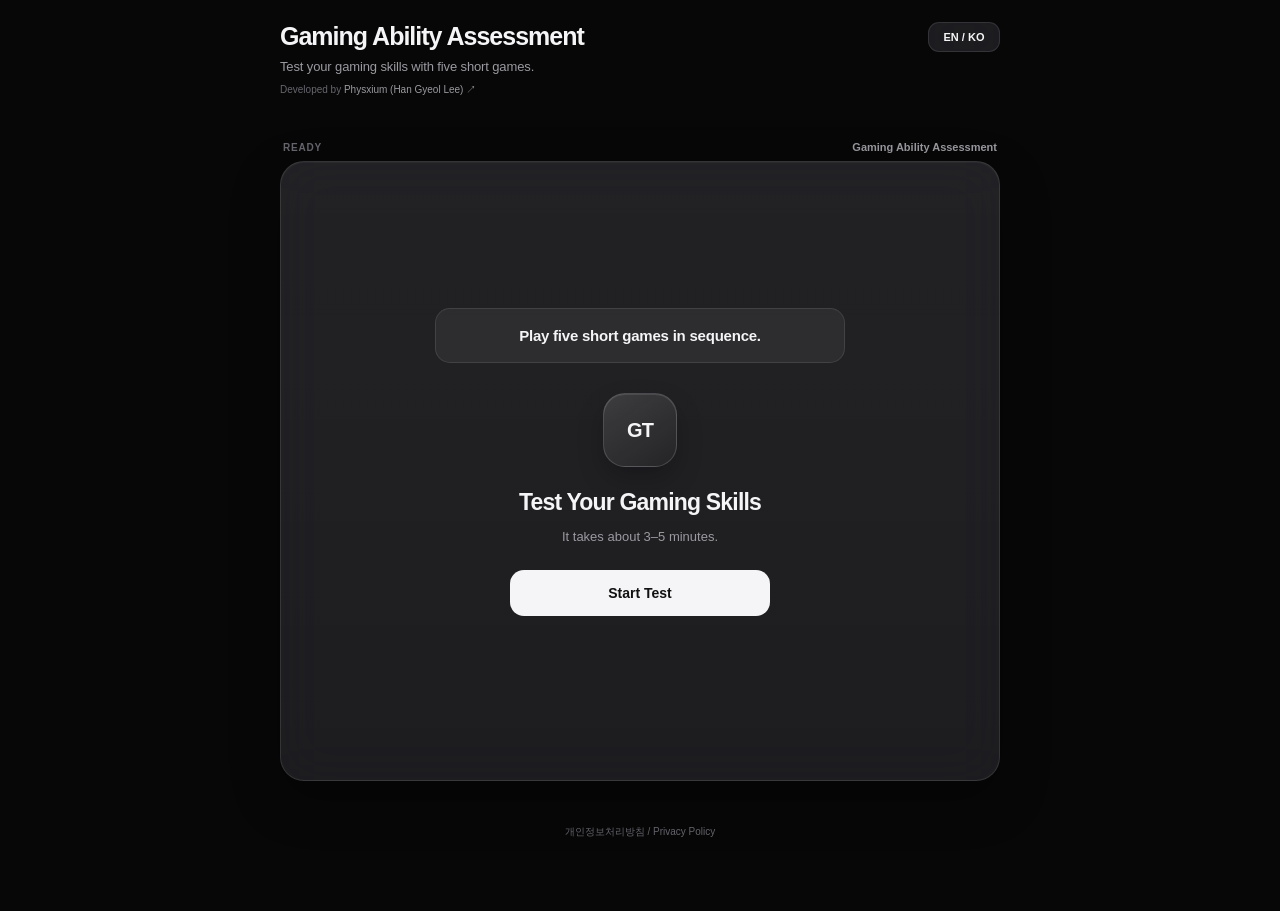
<file: index.html>
<!doctype html>
<html lang="ko">

<head>
    <meta charset="utf-8">

    <meta name="viewport" content="width=device-width, initial-scale=1, viewport-fit=cover">

    <title>게임 종합능력 평가 | Physxium</title>

    <meta name="description" content="5개의 짧은 미니게임으로 반응속도, 판단력, 멀티태스킹, 수행정확성, 예측력을 테스트해보세요.">

    <meta name="author" content="Physxium">

    <!-- SEO -->
    
    <link rel="canonical" href="https://gamertest.pages.dev/">
    
    <meta name="robots" content="index, follow">
    
    
    <!-- Open Graph -->
    
    <meta property="og:type" content="website">
    
    <meta property="og:site_name" content="Physxium">
    
    <meta property="og:title" content="게임 종합능력 평가 | Physxium">
    
    <meta property="og:description" content="5개의 짧은 게임으로 반응속도, 판단력, 멀티태스킹, 수행정확성, 예측력을 테스트해보세요.">
    
    <meta property="og:url" content="https://gamertest.pages.dev/">
      

    
    <!-- SEO -->
    <meta name="google-site-verification" content="niUOETFSlisFWTEj9tdji4yUhWPi3Uu91OCElhOOAWI" />
    <meta name="naver-site-verification" content="952fd6ca9f763a0ed23ecdfa7fd4b2d5ba3ca0ad">
    
    
    <!-- Google Analytics -->
    
    <script async src="https://www.googletagmanager.com/gtag/js?id=G-3B8PYM8HGZ"></script>
    
    <script>
        window.dataLayer =
            window.dataLayer || [];

        function gtag() {
            dataLayer.push(arguments);
        }

        gtag(
            "js",
            new Date()
        );

        gtag(
            "config",
            "G-3B8PYM8HGZ"
        );
    </script>


    <link rel="stylesheet" href="./style.css">
</head>


<body>

    <main id="appShell" class="app-shell">

        <!-- ------------------------------
             Header
        ------------------------------ -->

        <header class="topbar">

            <div class="brand">

                <h1 id="siteTitle">
                    게임 종합능력 평가
                </h1>

                <p id="siteSubtitle" class="site-subtitle">
                    5개의 짧은 게임으로 당신의 게임 능력을 테스트합니다.
                </p>

                <p class="developer">

                    Developed by

                    <a href="https://physxium.pages.dev/" target="_blank" rel="noopener noreferrer">
                        Physxium (Han Gyeol Lee) ↗
                    </a>

                </p>

            </div>


            <button id="languageButton" class="language-button" type="button">
                KO / EN
            </button>

        </header>

        <!--------------------------------
                     Add Area 1
        -------------------------------->

        <div id="adfitBottomWrap" class="adfit-wrap">
        
            <ins class="kakao_ad_area" style="display:none;" data-ad-unit="DAN-La6whSoWNvAUms5k" data-ad-width="320"
                data-ad-height="50"></ins>
        
        </div>
        
        <script type="text/javascript" src="//t1.kakaocdn.net/kas/static/ba.min.js" async></script>


        <!--------------------------------
             Test Area
        ------------------------------ -->

        <section id="testArea" class="test-area">

            <div class="test-status">

                <span id="gameProgress" class="game-progress">
                    READY
                </span>

                <span id="gameName" class="game-name">
                    게임 종합능력 평가
                </span>

            </div>


            <section id="gameCard" class="game-card">

                <div id="gameStage" class="game-stage">
                    <!-- app.js가 화면을 렌더링합니다 -->
                </div>


                <div id="gameStatus" class="game-status" aria-live="polite"></div>

            </section>

        </section>

        <!--------------------------------
            Add Area 2
        -------------------------------->

        <div id="adfitBottomWrap" class="adfit-wrap">
        
            <ins class="kakao_ad_area" style="display:none;" data-ad-unit="DAN-QHkTJbSJeCQkwcfU" data-ad-width="320"
                data-ad-height="100"></ins>
        
        </div>
        
        <script type="text/javascript" src="//t1.kakaocdn.net/kas/static/ba.min.js" async></script>


        <!---------------------------------
             Footer
        ------------------------------ -->

        <footer class="site-footer">

            <a href="https://physxium.pages.dev/privacy" target="_blank" rel="noopener noreferrer">
                개인정보처리방침 / Privacy Policy
            </a>

        </footer>

    </main>


    <!---------------------------------
         Games
    --------------------------------->

    <script src="./js/game-reaction.js"></script>

    <script src="./js/game-judgment.js"></script>

    <script src="./js/game-multitask.js"></script>

    <script src="./js/game-precision.js"></script>

    <script src="./js/game-prediction.js"></script>


    <!-- ------------------------------
         App
    ------------------------------ -->

    <script src="./js/app.js"></script>

</body>

</html>
</file>
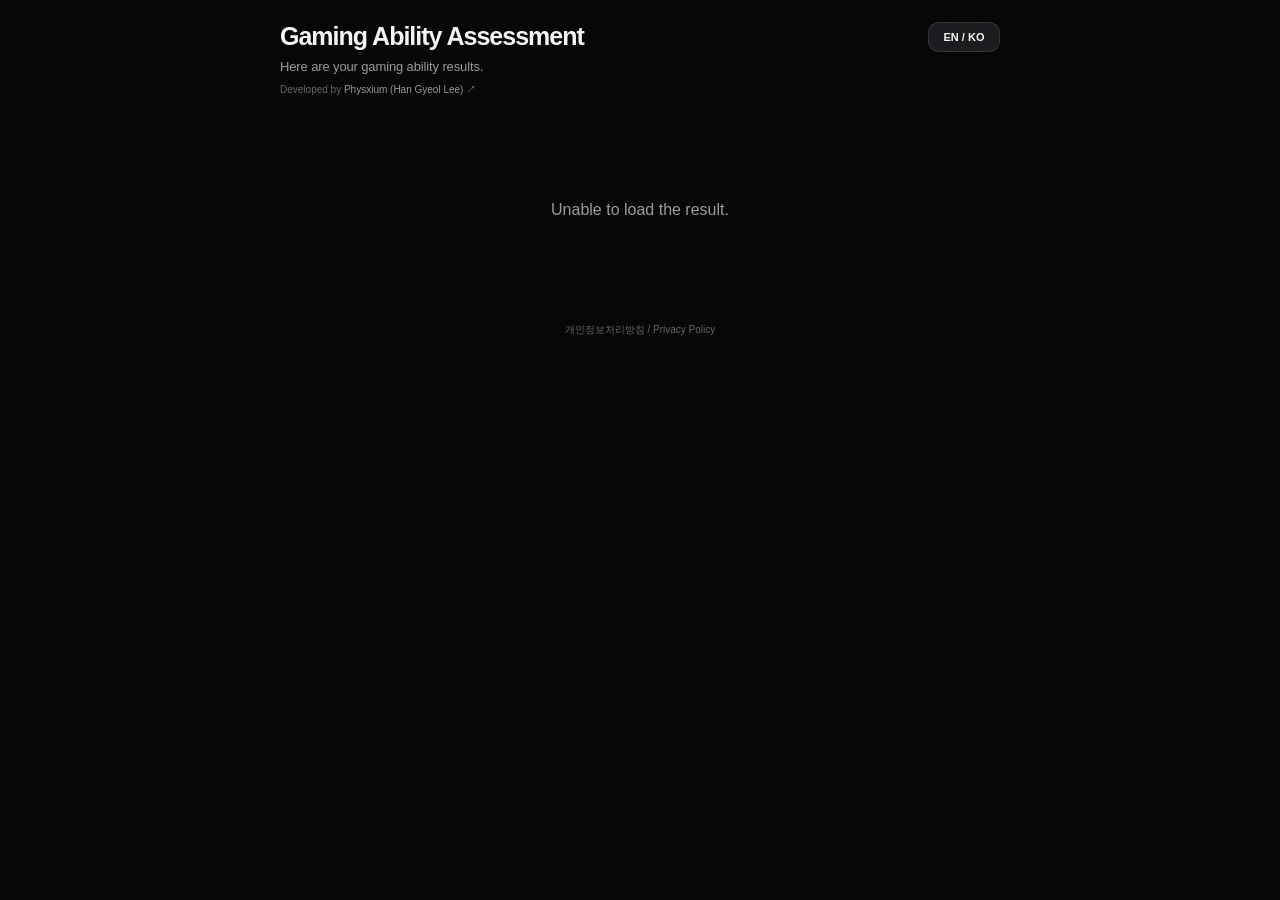
<file: result.html>
<!doctype html>
<html lang="ko">

<head>

    <meta charset="utf-8">

    <meta name="viewport" content="width=device-width, initial-scale=1, viewport-fit=cover">

    <title>게임 종합능력 평가 결과 | Physxium</title>

    <meta name="description" content="게임 종합능력 평가 결과를 확인해보세요.">

    <meta name="author" content="Physxium">

    <link rel="stylesheet" href="./style.css">

    <meta name="robots" content="noindex, follow">

</head>


<body>

    <main id="appShell" class="app-shell">

        <header class="topbar">

            <div class="brand">

                <h1 id="siteTitle">
                    게임 종합능력 평가
                </h1>

                <p id="siteSubtitle" class="site-subtitle">
                    당신의 게임 능력 결과입니다.
                </p>

                <p class="developer">

                    Developed by

                    <a href="https://physxium.pages.dev/" target="_blank" rel="noopener noreferrer">
                        Physxium (Han Gyeol Lee) ↗
                    </a>

                </p>

            </div>


            <button id="languageButton" class="language-button" type="button">
                KO / EN
            </button>

        </header>

        <!--------------------------------
            Add Area 1
        -------------------------------->
        
        <div id="adfitBottomWrap" class="adfit-wrap">
        
            <ins class="kakao_ad_area" style="display:none;" data-ad-unit="DAN-La6whSoWNvAUms5k" data-ad-width="320"
                data-ad-height="50"></ins>
        
        </div>

        <!--------------------------------
            result card
        -------------------------------->
        <section class="result-page">

            <div id="resultContent" class="result-content"></div>

        </section>

        <div id="adfitBottomWrap" class="adfit-wrap">
        
            <ins class="kakao_ad_area" style="display:none;" data-ad-unit="DAN-QHkTJbSJeCQkwcfU" data-ad-width="320"
                data-ad-height="100"></ins>
        
        </div>
        
        <script type="text/javascript" src="//t1.kakaocdn.net/kas/static/ba.min.js" async></script>


        <footer class="site-footer">

            <a href="https://physxium.pages.dev/privacy" target="_blank" rel="noopener noreferrer">
                개인정보처리방침 / Privacy Policy
            </a>

        </footer>

    </main>


    <script src="./js/result.js"></script>

</body>

</html>
</file>
<file: style.css>
:root {
    color-scheme: dark;

    --bg: #070708;

    --glass: rgba(34, 34, 38, 0.84);
    --glass-strong: rgba(44, 44, 48, 0.92);
    --glass-soft: rgba(255, 255, 255, 0.055);

    --text: #f5f5f7;
    --muted: #9a9aa0;
    --muted-soft: #66666d;

    --line: rgba(255, 255, 255, 0.10);
    --line-strong: rgba(255, 255, 255, 0.16);

    --accent: #f5f5f7;
    --accent-text: #111111;
}


/* ------------------------------
   Base
------------------------------ */

* {
    box-sizing: border-box;
}


html,
body {
    min-height: 100%;

    background: var(--bg);
}


html {
    overscroll-behavior: none;
}


body {
    margin: 0;

    background: var(--bg);
    color: var(--text);

    font-family:
        -apple-system,
        BlinkMacSystemFont,
        "SF Pro Display",
        "SF Pro Text",
        "Pretendard",
        "Segoe UI",
        sans-serif;

    -webkit-font-smoothing: antialiased;

    text-rendering: optimizeLegibility;

    overflow-x: hidden;
}


button,
a {
    font: inherit;

    -webkit-tap-highlight-color: transparent;
}


button {
    appearance: none;
}


button,
.game-stage {
    touch-action: manipulation;
}


/* ------------------------------
   App Shell
------------------------------ */

.app-shell {
    width: min(720px, calc(100% - 24px));

    min-height: 100dvh;

    margin: 0 auto;

    display: flex;
    flex-direction: column;

    padding:
        calc(22px + env(safe-area-inset-top)) 0 calc(72px + env(safe-area-inset-bottom));
}


/* ------------------------------
   Top Bar
------------------------------ */

.topbar {
    display: flex;
    align-items: flex-start;
    justify-content: space-between;

    gap: 16px;

    margin-bottom: 18px;
}


.brand {
    min-width: 0;
}


h1 {
    margin: 0 0 6px;

    font-size: 25px;
    font-weight: 760;

    letter-spacing: -0.04em;

    line-height: 1.15;
}


.site-subtitle {
    margin: 0;

    color: var(--muted);

    font-size: 13px;
    line-height: 1.5;

    letter-spacing: -0.01em;
}


.developer {
    margin: 7px 0 0;

    color: var(--muted-soft);

    font-size: 10px;
    line-height: 1.4;
}


.developer a {
    color: var(--muted);

    text-decoration: none;

    transition: color 0.15s ease;
}


.developer a:hover {
    color: var(--text);
}


/* ------------------------------
   Language Button
------------------------------ */

.language-button {
    flex: 0 0 auto;

    min-width: 72px;

    border: 1px solid var(--line);
    border-radius: 11px;

    padding: 8px 10px;

    background: var(--glass);
    color: var(--text);

    backdrop-filter: blur(18px);
    -webkit-backdrop-filter: blur(18px);

    cursor: pointer;

    font-size: 11px;
    font-weight: 700;

    transition:
        background 0.15s ease,
        transform 0.12s ease,
        border-color 0.15s ease;
}


.language-button:hover {
    background: var(--glass-strong);

    border-color: var(--line-strong);
}


.language-button:active {
    transform: scale(0.96);
}


/* ------------------------------
   Test Area
------------------------------ */

.test-area {
    flex: 0 0 auto;

    min-height: 0;

    display: flex;
    flex-direction: column;
}


/* ------------------------------
   Test Status
------------------------------ */

.test-status {
    display: flex;
    align-items: center;
    justify-content: space-between;

    gap: 12px;

    margin: 0 3px 8px;
}


.game-progress {
    color: var(--muted-soft);

    font-size: 10px;
    font-weight: 750;

    letter-spacing: 0.08em;
}


.game-name {
    color: var(--muted);

    font-size: 11px;
    font-weight: 650;
}


/* ------------------------------
   Main Game Card
------------------------------ */

.game-card {
    flex: 0 1 auto;

    height: min(620px,
            calc(100dvh - 230px));

    min-height: 430px;

    display: flex;
    flex-direction: column;

    overflow: hidden;

    border: 1px solid var(--line);
    border-radius: 24px;

    background:
        linear-gradient(180deg,
            rgba(255, 255, 255, 0.025),
            rgba(255, 255, 255, 0)),
        var(--glass);

    backdrop-filter:
        blur(24px) saturate(120%);

    -webkit-backdrop-filter:
        blur(24px) saturate(120%);

    box-shadow:
        0 18px 50px rgba(0, 0, 0, 0.32),
        inset 0 1px 0 rgba(255, 255, 255, 0.035);
}


/* ------------------------------
   Game Stage
------------------------------ */

.game-stage {
    flex: 1;

    min-height: 0;

    display: flex;
    align-items: center;
    justify-content: center;

    position: relative;

    padding: 26px;

    overflow: hidden;

    user-select: none;
    -webkit-user-select: none;
}


/* ------------------------------
   Start / Ready Screen
------------------------------ */

.start-panel {
    width: min(430px, 100%);

    display: flex;
    flex-direction: column;
    align-items: center;

    text-align: center;
}


/* ------------------------------
   Game Instruction
------------------------------ */

.game-instruction-box {
    width: min(410px, 100%);

    margin-bottom: 30px;

    padding: 15px 18px;

    border: 1px solid var(--line);
    border-radius: 15px;

    background: var(--glass-soft);

    color: var(--text);

    font-size: 15px;
    font-weight: 720;

    line-height: 1.55;

    letter-spacing: -0.015em;

    text-align: center;
}


/* ------------------------------
   Start Mark
------------------------------ */

.start-mark {
    width: 74px;
    height: 74px;

    display: flex;
    align-items: center;
    justify-content: center;

    margin-bottom: 21px;

    border: 1px solid var(--line-strong);
    border-radius: 22px;

    background:
        linear-gradient(145deg,
            rgba(255, 255, 255, 0.13),
            rgba(255, 255, 255, 0.025));

    box-shadow:
        inset 0 1px 0 rgba(255, 255, 255, 0.10),
        0 12px 26px rgba(0, 0, 0, 0.22);

    font-size: 20px;
    font-weight: 800;

    letter-spacing: -0.04em;
}


/* ------------------------------
   Ready Text
------------------------------ */

.start-panel h2 {
    margin: 0;

    font-size: 23px;
    font-weight: 760;

    line-height: 1.25;

    letter-spacing: -0.035em;
}


.start-panel>p {
    max-width: 310px;

    margin: 10px 0 23px;

    color: var(--muted);

    font-size: 13px;
    line-height: 1.55;
}


/* ------------------------------
   Primary Button
------------------------------ */

.primary-button {
    width: min(260px, 100%);

    min-height: 46px;

    border: 0;
    border-radius: 14px;

    padding: 13px 18px;

    background: var(--accent);
    color: var(--accent-text);

    cursor: pointer;

    font-size: 14px;
    font-weight: 750;

    transition:
        transform 0.12s ease,
        opacity 0.15s ease;
}


.primary-button:hover {
    opacity: 0.92;
}


.primary-button:active {
    transform: scale(0.975);
}


/* ------------------------------
   Game Status
------------------------------ */

.game-status {
    min-height: 18px;

    display: flex;
    align-items: center;
    justify-content: center;

    padding: 0 14px 12px;

    color: var(--muted-soft);

    font-size: 11px;
    line-height: 1.4;

    text-align: center;
}


/* ------------------------------
   Footer
------------------------------ */

.site-footer {
    flex: 0 0 auto;

    padding-top: 14px;

    text-align: center;
}


.site-footer a {
    color: var(--muted-soft);

    font-size: 10px;
    line-height: 1.5;

    text-decoration: none;

    transition: color 0.15s ease;
}


.site-footer a:hover {
    color: var(--muted);
}


/* ------------------------------
   Mobile
------------------------------ */

@media (max-width: 520px) {

    .app-shell {
        width: min(calc(100% - 18px),
                720px);

        padding:
            calc(14px + env(safe-area-inset-top)) 0 calc(68px + env(safe-area-inset-bottom));
    }


    .topbar {
        gap: 10px;

        margin-bottom: 12px;
    }


    h1 {
        font-size: 20px;
    }


    .site-subtitle {
        font-size: 11px;
    }


    .developer {
        margin-top: 5px;

        font-size: 9px;
    }


    .language-button {
        min-width: 64px;

        padding: 7px 8px;

        border-radius: 10px;

        font-size: 10px;
    }


    .test-status {
        margin-bottom: 6px;
    }


    .game-card {
        height: min(560px,
                calc(100dvh - 220px));

        min-height: 390px;

        border-radius: 20px;
    }


    .game-stage {
        padding: 20px 16px;
    }


    .game-instruction-box {
        margin-bottom: 24px;

        padding: 13px 15px;

        border-radius: 13px;

        font-size: 14px;

        line-height: 1.5;
    }


    .start-mark {
        width: 64px;
        height: 64px;

        margin-bottom: 17px;

        border-radius: 19px;

        font-size: 18px;
    }


    .start-panel h2 {
        font-size: 20px;
    }


    .start-panel>p {
        margin: 8px 0 19px;

        font-size: 12px;
    }


    .primary-button {
        padding: 12px 16px;

        font-size: 13px;
    }


    .site-footer {
        padding-top: 14px;
    }
}

/* ------------------------------
   Reaction Game
------------------------------ */

.reaction-wrap {
    width: min(420px, 100%);

    display: flex;
    flex-direction: column;
    align-items: center;

    gap: 20px;
}


.reaction-board {
    width: min(340px, 72vw);
    aspect-ratio: 1 / 1;

    display: grid;

    grid-template-columns:
        repeat(2, 1fr);

    grid-template-rows:
        repeat(2, 1fr);

    gap: 12px;
}


.reaction-tile {
    width: 100%;
    height: 100%;

    border: 1px solid var(--line);

    border-radius: 22px;

    background:
        rgba(255,
            255,
            255,
            0.045);

    box-shadow:
        inset 0 1px 0 rgba(255,
            255,
            255,
            0.035);

    cursor: pointer;

    transition:
        background 0.08s ease,
        border-color 0.08s ease,
        transform 0.08s ease,
        box-shadow 0.08s ease;
}


.reaction-tile.green {
    background:
        rgba(48,
            209,
            88,
            0.88);

    border-color:
        rgba(85,
            230,
            120,
            0.95);

    box-shadow:
        0 0 28px rgba(48,
            209,
            88,
            0.22);
}


.reaction-tile.red {
    background:
        rgba(255,
            69,
            58,
            0.88);

    border-color:
        rgba(255,
            95,
            86,
            0.95);

    box-shadow:
        0 0 28px rgba(255,
            69,
            58,
            0.20);
}


.reaction-tile.pressed {
    transform: scale(0.96);
}


.reaction-message {
    min-height: 32px;

    display: flex;
    align-items: center;
    justify-content: center;

    color: var(--muted);

    font-size: 22px;
    font-weight: 760;

    line-height: 1;
}


/* ------------------------------
   Reaction Result
------------------------------ */

.reaction-result {
    width: min(390px, 100%);

    text-align: center;
}


.reaction-result-label {
    margin-bottom: 8px;

    color: var(--muted);

    font-size: 12px;
    font-weight: 650;
}


.reaction-result-score {
    margin-bottom: 8px;

    font-size: 54px;
    font-weight: 800;

    line-height: 1;

    letter-spacing: -0.05em;
}


.reaction-result-detail {
    margin: 0 0 24px;

    color: var(--muted);

    font-size: 12px;
    line-height: 1.65;
}


@media (max-width: 520px) {

    .reaction-board {
        width: min(310px,
                72vw);

        gap: 9px;
    }


    .reaction-tile {
        border-radius: 18px;
    }


    .reaction-message {
        font-size: 20px;
    }

}
.reaction-trial-counter {
    min-height: 20px;

    color: var(--muted);

    font-size: 12px;
    font-weight: 750;

    letter-spacing: 0.06em;
}

/* ------------------------------
   Judgment Game
------------------------------ */

.judgment-wrap {
    width: min(440px, 100%);

    display: flex;
    flex-direction: column;
    align-items: center;

    gap: 18px;
}


.judgment-hud {
    width: min(330px, 70vw);

    display: flex;
    align-items: center;
    justify-content: space-between;

    color: var(--muted);

    font-size: 12px;
    font-weight: 750;

    letter-spacing: 0.04em;
}


.judgment-timer {
    color: var(--text);

    font-size: 14px;
}


/* ------------------------------
   Board
------------------------------ */

.judgment-board {
    width: min(330px, 70vw);

    aspect-ratio: 1 / 1;

    position: relative;

    display: grid;

    grid-template-columns:
        repeat(3, 1fr);

    grid-template-rows:
        repeat(3, 1fr);

    /*
        화살표를 보드 바깥에
        표시하기 위해 visible.
    */

    overflow: visible;

    border: 1px solid var(--line-strong);
    border-radius: 20px;

    background:
        rgba(0, 0, 0, 0.16);

    transition:
        box-shadow 0.12s ease,
        border-color 0.12s ease;
}


.judgment-cell {
    min-width: 0;
    min-height: 0;

    border: 0;

    border-right:
        1px solid var(--line);

    border-bottom:
        1px solid var(--line);

    background:
        rgba(255, 255, 255, 0.025);

    cursor: pointer;

    transition:
        background 0.12s ease,
        transform 0.12s ease;
}


/*
    3x3 오른쪽 끝
*/

.judgment-cell:nth-child(3n) {
    border-right: 0;
}


/*
    3x3 아래쪽 끝
*/

.judgment-cell:nth-child(n + 7) {
    border-bottom: 0;
}


/*
    보드 둥근 모서리
*/

.judgment-cell:nth-child(1) {
    border-top-left-radius: 19px;
}


.judgment-cell:nth-child(3) {
    border-top-right-radius: 19px;
}


.judgment-cell:nth-child(7) {
    border-bottom-left-radius: 19px;
}


.judgment-cell:nth-child(9) {
    border-bottom-right-radius: 19px;
}


.judgment-cell:hover {
    background:
        rgba(255, 255, 255, 0.055);
}


.judgment-cell:active {
    background:
        rgba(255, 255, 255, 0.08);
}


.judgment-cell.invalid {
    animation:
        judgmentInvalid 0.18s ease;
}


@keyframes judgmentInvalid {

    0% {
        background:
            rgba(255, 255, 255, 0.025);
    }

    50% {
        background:
            rgba(255, 255, 255, 0.12);
    }

    100% {
        background:
            rgba(255, 255, 255, 0.025);
    }

}


/* ------------------------------
   Player
------------------------------ */

.judgment-player {
    position: absolute;

    left: 0;
    top: 0;

    width: 33.333333%;
    height: 33.333333%;

    display: flex;
    align-items: center;
    justify-content: center;

    pointer-events: none;

    z-index: 5;

    transition:
        transform 250ms cubic-bezier(0.22,
            0.75,
            0.25,
            1);
}


.judgment-player.no-transition {
    transition: none;
}


.judgment-player-dot {
    width: 30%;
    aspect-ratio: 1 / 1;

    border-radius: 50%;

    background: #f5f5f7;

    box-shadow:
        0 0 0 5px rgba(255, 255, 255, 0.10),
        0 0 18px rgba(255, 255, 255, 0.18);
}


.judgment-player.hit .judgment-player-dot {
    animation:
        judgmentPlayerHit 0.42s ease;
}


@keyframes judgmentPlayerHit {

    0% {
        transform: scale(1);

        background: #f5f5f7;

        box-shadow:
            0 0 0 5px rgba(255, 255, 255, 0.10),
            0 0 18px rgba(255, 255, 255, 0.18);
    }

    20% {
        transform: scale(1.45);

        background: #ff453a;

        box-shadow:
            0 0 0 9px rgba(255, 69, 58, 0.22),
            0 0 30px rgba(255, 69, 58, 0.55);
    }

    45% {
        transform: scale(0.92);

        background: #ff453a;
    }

    70% {
        transform: scale(1.18);

        background: #ff6961;

        box-shadow:
            0 0 0 6px rgba(255, 69, 58, 0.15),
            0 0 20px rgba(255, 69, 58, 0.32);
    }

    100% {
        transform: scale(1);

        background: #f5f5f7;

        box-shadow:
            0 0 0 5px rgba(255, 255, 255, 0.10),
            0 0 18px rgba(255, 255, 255, 0.18);
    }

}


/* ------------------------------
   Attack Layer
------------------------------ */

.judgment-attack-layer {
    position: absolute;

    inset: 0;

    overflow: visible;

    pointer-events: none;

    z-index: 3;
}


.judgment-warning {
    position: absolute;

    pointer-events: none;
}


/* ------------------------------
   Row Attack
------------------------------ */

.judgment-warning.row {
    left: 0;

    top:
        calc(var(--attack-index) * 33.333333%);

    width: 100%;
    height: 33.333333%;
}


/* ------------------------------
   Column Attack
------------------------------ */

.judgment-warning.col {
    top: 0;

    left:
        calc(var(--attack-index) * 33.333333%);

    width: 33.333333%;
    height: 100%;
}


/* ------------------------------
   Warning Line
------------------------------ */

.judgment-warning-line {
    position: absolute;

    inset: 0;

    background: transparent;

    border: 1px solid transparent;
}


/*
    폭발 직전 0.25초만
    위험 행/열 표시
*/

.judgment-warning.danger .judgment-warning-line {
    background:
        rgba(255, 69, 58, 0.22);

    border-color:
        rgba(255, 69, 58, 0.55);

    animation:
        judgmentDanger 0.12s ease infinite alternate;
}


@keyframes judgmentDanger {

    from {
        opacity: 0.65;
    }

    to {
        opacity: 1;
    }

}


/* ------------------------------
   Warning Badge
------------------------------ */

.judgment-warning-badge {
    position: absolute;

    min-width: 48px;
    height: 38px;

    display: flex;
    align-items: center;
    justify-content: center;

    gap: 3px;

    padding: 5px 9px;

    border-radius: 11px;

    background:
        rgba(18, 18, 20, 0.96);

    border:
        1px solid rgba(255,
            69,
            58,
            0.48);

    color: #ff6961;

    box-shadow:
        0 5px 16px rgba(0, 0, 0, 0.30);

    font-size: 18px;
    font-weight: 850;

    line-height: 1;

    white-space: nowrap;

    z-index: 8;
}


/*
    좌측에서 들어오는 공격
    보드 왼쪽 바깥에 표시
*/

.judgment-warning.left .judgment-warning-badge {
    left: -58px;

    top: 50%;

    transform:
        translateY(-50%);
}


/*
    우측
*/

.judgment-warning.right .judgment-warning-badge {
    right: -58px;

    top: 50%;

    transform:
        translateY(-50%);
}


/*
    위
*/

.judgment-warning.top .judgment-warning-badge {
    top: -48px;

    left: 50%;

    transform:
        translateX(-50%);
}


/*
    아래
*/

.judgment-warning.bottom .judgment-warning-badge {
    bottom: -48px;

    left: 50%;

    transform:
        translateX(-50%);
}


/* ------------------------------
   Explosion
------------------------------ */

.judgment-explosion {
    position: absolute;

    pointer-events: none;

    z-index: 4;

    background:
        rgba(255, 69, 58, 0.58);

    box-shadow:
        0 0 22px rgba(255, 69, 58, 0.28);

    animation:
        judgmentExplosion 0.22s ease-out;
}


.judgment-explosion.row {
    left: 0;

    top:
        calc(var(--attack-index) * 33.333333%);

    width: 100%;
    height: 33.333333%;
}


.judgment-explosion.col {
    top: 0;

    left:
        calc(var(--attack-index) * 33.333333%);

    width: 33.333333%;
    height: 100%;
}


@keyframes judgmentExplosion {

    from {
        opacity: 1;
    }

    to {
        opacity: 0;
    }

}


.judgment-board.hit {
    animation:
        judgmentBoardHit 0.22s ease;
}


@keyframes judgmentBoardHit {

    0% {
        border-color:
            var(--line-strong);

        box-shadow: none;
    }

    25% {
        border-color:
            rgba(255, 69, 58, 1);

        box-shadow:
            0 0 0 3px rgba(255, 69, 58, 0.35);
    }

    65% {
        border-color:
            rgba(255, 69, 58, 0.95);

        box-shadow:
            0 0 0 2px rgba(255, 69, 58, 0.22);
    }

    100% {
        border-color:
            var(--line-strong);

        box-shadow: none;
    }

}

/* ------------------------------
   Message
------------------------------ */

.judgment-message {
    min-height: 28px;

    display: flex;
    align-items: center;
    justify-content: center;

    color: var(--muted);

    font-size: 22px;
    font-weight: 800;
}


/* ------------------------------
   Judgment Result
------------------------------ */

.judgment-result {
    width: min(390px, 100%);

    text-align: center;
}


.judgment-result-score {
    margin-bottom: 8px;

    font-size: 54px;
    font-weight: 800;

    line-height: 1;

    letter-spacing: -0.05em;
}


/* ------------------------------
   Mobile
------------------------------ */

@media (max-width: 520px) {

    .judgment-board,
    .judgment-hud {
        width: min(280px,
                68vw);
    }


    .judgment-board {
        border-radius: 17px;
    }


    .judgment-warning-badge {
        min-width: 42px;
        height: 34px;

        padding: 4px 7px;

        border-radius: 10px;

        font-size: 16px;
    }


    .judgment-warning.left .judgment-warning-badge {
        left: -49px;
    }


    .judgment-warning.right .judgment-warning-badge {
        right: -49px;
    }


    .judgment-warning.top .judgment-warning-badge {
        top: -43px;
    }


    .judgment-warning.bottom .judgment-warning-badge {
        bottom: -43px;
    }

}

/* ------------------------------
   Development Menu
------------------------------ */

.dev-panel {
    width: min(390px, 100%);

    margin-top: 24px;
    padding-top: 18px;

    border-top:
        1px solid var(--line);
}


.dev-label {
    margin-bottom: 9px;

    color: var(--muted-soft);

    font-size: 9px;
    font-weight: 800;

    letter-spacing: 0.12em;
}


.dev-buttons {
    display: grid;

    grid-template-columns:
        repeat(2, minmax(0, 1fr));

    gap: 7px;
}


.dev-button {
    min-height: 34px;

    border:
        1px solid var(--line);

    border-radius: 10px;

    padding: 7px 9px;

    background:
        rgba(255,
            255,
            255,
            0.045);

    color: var(--muted);

    cursor: pointer;

    font-size: 10px;
    font-weight: 650;

    transition:
        background 0.15s ease,
        color 0.15s ease,
        transform 0.12s ease;
}


.dev-button:hover:not(:disabled) {
    background:
        rgba(255,
            255,
            255,
            0.09);

    color: var(--text);
}


.dev-button:active:not(:disabled) {
    transform: scale(0.97);
}


.dev-button:disabled {
    opacity: 0.3;

    cursor: default;
}

/* ------------------------------
   Multitasking Game
------------------------------ */

.multitask-wrap {
    width: min(440px, 100%);

    display: flex;
    flex-direction: column;
    align-items: center;

    gap: 14px;
}


.multitask-hud {
    width: min(360px, 78vw);

    display: flex;
    align-items: center;
    justify-content: space-between;

    color: var(--muted);

    font-size: 12px;
    font-weight: 750;

    letter-spacing: 0.04em;
}


.multitask-timer {
    color: var(--text);

    font-size: 14px;
}


.multitask-body {
    width: min(360px, 78vw);
}


.multitask-field {
    width: 100%;

    display: flex;
    flex-direction: column;

    overflow: hidden;

    border:
        1px solid var(--line-strong);

    border-radius: 20px;

    background:
        rgba(0, 0, 0, 0.16);

    touch-action: none;
}


/* ------------------------------
   Memory Zone
------------------------------ */

.multitask-memory-zone {
    height: 150px;

    display: flex;
    align-items: center;
    justify-content: center;

    border-bottom:
        1px solid var(--line);

    background:
        rgba(255, 255, 255, 0.025);
}


.multitask-symbol {
    min-width: 90px;

    text-align: center;

    color: #f5f5f7;

    font-size: 74px;
    font-weight: 700;

    line-height: 1;

    opacity: 0;

    transform: scale(0.92);
}


.multitask-symbol.red {
    color: #ff453a;
}


.multitask-symbol.show {
    animation:
        multitaskSymbolShow 0.18s ease forwards;
}


@keyframes multitaskSymbolShow {

    from {
        opacity: 0;
        transform: scale(0.86);
    }

    to {
        opacity: 1;
        transform: scale(1);
    }

}


/* ------------------------------
   Dodge Zone
------------------------------ */

.multitask-dodge-zone {
    height: 245px;

    position: relative;

    overflow: hidden;

    background:
        rgba(255, 255, 255, 0.012);
}


.multitask-lanes {
    position: absolute;

    inset: 0;

    pointer-events: none;
}


.multitask-lanes span {
    position: absolute;

    top: 0;
    bottom: 0;

    width: 1px;

    background:
        var(--line);
}


.multitask-lanes span:nth-child(1) {
    left: 25%;
}


.multitask-lanes span:nth-child(2) {
    left: 50%;
}


.multitask-lanes span:nth-child(3) {
    left: 75%;
}

.multitask-direction-hint {
    position: absolute;

    top: 50%;

    transform:
        translateY(-50%);

    color:
        rgba(255, 255, 255, 0.10);

    font-size: 34px;
    font-weight: 800;

    line-height: 1;

    pointer-events: none;

    z-index: 1;

    user-select: none;
}


.multitask-direction-hint.left {
    left: 16px;
}


.multitask-direction-hint.right {
    right: 16px;
}


/* ------------------------------
   Player
------------------------------ */

.multitask-player {
    position: absolute;

    left: 43.75%;
    bottom: 14px;

    width: 12.5%;
    aspect-ratio: 1 / 1;

    border-radius: 50%;

    background:
        #f5f5f7;

    box-shadow:
        0 0 0 4px rgba(255, 255, 255, 0.10),

        0 0 16px rgba(255, 255, 255, 0.18);

    z-index: 4;
}


.multitask-player.hit {
    animation:
        multitaskPlayerHit 0.26s ease;
}


@keyframes multitaskPlayerHit {

    0% {
        transform: scale(1);

        background:
            #f5f5f7;
    }

    35% {
        transform: scale(1.35);

        background:
            #ff453a;

        box-shadow:
            0 0 0 7px rgba(255, 69, 58, 0.18),

            0 0 24px rgba(255, 69, 58, 0.45);
    }

    100% {
        transform: scale(1);

        background:
            #f5f5f7;
    }

}


/* ------------------------------
   Obstacles
------------------------------ */

.multitask-obstacle-layer {
    position: absolute;

    inset: 0;

    pointer-events: none;
}


.multitask-obstacle {
    position: absolute;

    top: -18%;

    height: 13%;

    border-radius: 8px;

    background:
        rgba(255, 255, 255, 0.20);

    border:
        1px solid rgba(255, 255, 255, 0.22);

    box-shadow:
        inset 0 1px 0 rgba(255, 255, 255, 0.08);
}


/* ------------------------------
   Question
------------------------------ */

.multitask-question {
    min-height: 395px;

    display: flex;
    flex-direction: column;
    justify-content: center;

    gap: 18px;

    padding: 24px;
}


.multitask-question-title {
    color: var(--text);

    font-size: 16px;
    font-weight: 750;

    text-align: center;
}


.multitask-choices {
    display: grid;

    gap: 10px;
}


.multitask-choice {
    min-height: 58px;

    display: flex;
    align-items: center;
    justify-content: center;

    gap: 10px;

    border:
        1px solid var(--line);

    border-radius: 13px;

    background:
        rgba(255, 255, 255, 0.045);

    color: var(--text);

    cursor: pointer;

    transition:
        background 0.12s ease,
        border-color 0.12s ease,
        transform 0.12s ease;
}


.multitask-choice:hover {
    background:
        rgba(255, 255, 255, 0.075);
}


.multitask-choice:active {
    transform:
        scale(0.98);
}


.multitask-choice.correct {
    border-color:
        rgba(48, 209, 88, 0.75);

    background:
        rgba(48, 209, 88, 0.14);
}


.multitask-choice.wrong {
    border-color:
        rgba(255, 69, 58, 0.75);

    background:
        rgba(255, 69, 58, 0.14);
}


.multitask-choice:disabled {
    cursor: default;
}


.multitask-choice-symbol {
    color: #f5f5f7;

    font-size: 27px;
    font-weight: 700;

    line-height: 1;
}


.multitask-choice-symbol.red {
    color: #ff453a;
}

.multitask-transition {
    min-height: 395px;

    display: flex;
    align-items: center;
    justify-content: center;

    color: var(--text);

    font-size: 22px;
    font-weight: 800;

    letter-spacing: 0.08em;
}


/* ------------------------------
   Mobile
------------------------------ */

@media (max-width: 520px) {

    .multitask-hud,
    .multitask-body {
        width: min(320px,
                80vw);
    }


    .multitask-memory-zone {
        height: 125px;
    }


    .multitask-symbol {
        font-size: 62px;
    }


    .multitask-dodge-zone {
        height: 220px;
    }


    .multitask-field {
        border-radius: 17px;
    }


    .multitask-question {
        min-height: 345px;

        padding: 18px;

        gap: 14px;
    }


    .multitask-choice {
        min-height: 52px;
    }


    .multitask-choice-symbol {
        font-size: 24px;
    }

}

/* ------------------------------
   Precision Game
------------------------------ */

.precision-wrap {
    width: min(440px, 100%);

    display: flex;
    flex-direction: column;
    align-items: center;

    gap: 22px;
}


.precision-hud {
    width: min(360px, 78vw);

    display: flex;
    align-items: center;
    justify-content: space-between;

    color: var(--muted);

    font-size: 12px;
    font-weight: 750;

    letter-spacing: 0.04em;
}


.precision-timer {
    color: var(--text);

    font-size: 14px;
}


/* ------------------------------
   Track
------------------------------ */

.precision-track-wrap {
    width: min(360px, 78vw);

    padding: 34px 0;
}


.precision-track {
    width: 100%;
    height: 86px;

    position: relative;

    overflow: hidden;

    border:
        1px solid var(--line-strong);

    border-radius: 18px;

    background:
        rgba(0, 0, 0, 0.18);
}


/* ------------------------------
   Target
------------------------------ */

.precision-target {
    position: absolute;

    top: 0;
    bottom: 0;

    background:
        rgba(48, 209, 88, 0.18);

    border-left:
        1px solid rgba(48, 209, 88, 0.55);

    border-right:
        1px solid rgba(48, 209, 88, 0.55);
}


.precision-target-center {
    position: absolute;

    top: 0;
    bottom: 0;

    left: 50%;

    width: 1px;

    transform:
        translateX(-50%);

    background:
        rgba(105, 255, 145, 0.38);
}


/* ------------------------------
   Ball
------------------------------ */

.precision-ball {
    position: absolute;

    top: 50%;

    width: 22px;
    height: 22px;

    transform:
        translate(-50%,
            -50%);

    border-radius: 50%;

    background:
        #f5f5f7;

    box-shadow:
        0 0 0 5px rgba(255, 255, 255, 0.10),

        0 0 18px rgba(255, 255, 255, 0.18);

    z-index: 3;
}


/* ------------------------------
   STOP Button
------------------------------ */

.precision-stop-button {
    width: min(260px, 100%);

    min-height: 62px;

    border: 0;

    border-radius: 16px;

    background:
        var(--accent);

    color:
        var(--accent-text);

    cursor: pointer;

    font-size: 18px;
    font-weight: 850;

    letter-spacing: 0.04em;

    transition:
        transform 0.10s ease,
        opacity 0.15s ease;
}


.precision-stop-button:active {
    transform:
        scale(0.97);
}


.precision-stop-button:disabled {
    opacity: 0.55;

    cursor: default;
}


/* ------------------------------
   Feedback
------------------------------ */

.precision-feedback {
    min-height: 30px;

    display: flex;
    align-items: center;
    justify-content: center;

    color: var(--muted);

    font-size: 18px;
    font-weight: 800;
}


.precision-feedback.correct {
    color:
        #30d158;
}


.precision-feedback.wrong {
    color:
        #ff453a;
}


/* ------------------------------
   Mobile
------------------------------ */

@media (max-width: 520px) {

    .precision-hud,
    .precision-track-wrap {
        width: min(320px,
                80vw);
    }


    .precision-track {
        height: 78px;

        border-radius: 16px;
    }


    .precision-ball {
        width: 20px;
        height: 20px;
    }


    .precision-stop-button {
        min-height: 58px;

        font-size: 17px;
    }

}

/* ==================================
   Prediction Game
================================== */

.prediction-wrap {
    width: 100%;

    display: flex;
    flex-direction: column;
    align-items: center;

    gap: 10px;
}


.prediction-hud {
    width: min(420px, 100%);

    display: flex;
    justify-content: space-between;
    align-items: center;

    color: var(--muted);

    font-size: 13px;
    font-weight: 700;

    letter-spacing: 0.04em;
}


.prediction-timer {
    color: var(--text);

    font-variant-numeric:
        tabular-nums;
}


.prediction-message {
    min-height: 24px;

    color: var(--text);

    font-size: 14px;
    font-weight: 750;

    letter-spacing: 0.05em;
}


/* ------------------------------
   Board Shell
------------------------------ */

.prediction-board-shell {
    position: relative;

    width:
        min(360px,
            calc(100% - 76px));

    aspect-ratio: 1 / 1;

    margin:
        34px auto;
}


.prediction-board {
    position: absolute;

    inset: 0;

    overflow: hidden;

    border:
        1px solid var(--line-strong);

    border-radius: 20px;

    background:
        rgba(255,
            255,
            255,
            0.035);
}


/* ------------------------------
   Mirrors
------------------------------ */

.prediction-mirror-layer {
    position: absolute;

    inset: 0;

    z-index: 3;
}


.prediction-mirror {
    position: absolute;

    width: 38px;
    height: 38px;

    transform:
        translate(-50%,
            -50%);

    pointer-events: none;
}


.prediction-mirror::before {
    content: "";

    position: absolute;

    left: 4px;
    right: 4px;

    top: 50%;

    height: 4px;

    border-radius: 999px;

    background:
        rgba(245,
            245,
            247,
            0.88);

    transform-origin:
        center;
}


.prediction-mirror.slash::before {
    transform:
        translateY(-50%) rotate(-45deg);
}


.prediction-mirror.backslash::before {
    transform:
        translateY(-50%) rotate(45deg);
}


/* ------------------------------
   Start Ball + Vector
------------------------------ */

.prediction-start {
    position: absolute;

    z-index: 5;

    display: flex;
    align-items: center;
    justify-content: center;

    transform:
        translate(-50%,
            -50%);

    pointer-events: none;
}


.prediction-start-dot {
    width: 15px;
    height: 15px;

    flex: 0 0 auto;

    border-radius: 50%;

    background:
        var(--text);

    box-shadow:
        0 0 0 4px rgba(255,
            255,
            255,
            0.10);
}


.prediction-start-arrow {
    position: absolute;

    color: rgba(255, 214, 10, 1);

    font-size: 32px;
    font-weight: 900;

    line-height: 1;

    text-shadow:
        0 0 8px rgba(255, 214, 10, 0.35);

    pointer-events: none;
}


/* 위 */

.prediction-start.up .prediction-start-arrow {
    left: 50%;
    bottom: 18px;

    transform:
        translateX(-50%);
}


/* 아래 */

.prediction-start.down .prediction-start-arrow {
    left: 50%;
    top: 18px;

    transform:
        translateX(-50%);
}


/* 왼쪽 */

.prediction-start.left .prediction-start-arrow {
    right: 18px;
    top: 50%;

    transform:
        translateY(-50%);
}


/* 오른쪽 */

.prediction-start.right .prediction-start-arrow {
    left: 18px;
    top: 50%;

    transform:
        translateY(-50%);
}



/* ------------------------------
   Blackout
------------------------------ */

.prediction-blackout {
    position: absolute;

    inset: 0;

    z-index: 10;

    border-radius:
        inherit;

    background:
        #050506;

    opacity: 0;

    pointer-events: none;

    transition:
        opacity 0.16s ease;
}


.prediction-blackout.active {
    opacity: 1;
}


/* ------------------------------
   Exit Buttons
------------------------------ */

.prediction-exit {
    position: absolute;

    z-index: 20;

    display: flex;
    align-items: center;
    justify-content: center;

    border:
        1px solid var(--line-strong);

    background:
        rgba(255,
            255,
            255,
            0.035);

    color:
        var(--text);

    font-size: 13px;
    font-weight: 800;

    cursor: pointer;

    transition:
        border-color 0.12s ease,
        background 0.12s ease,
        transform 0.12s ease;

    user-select: none;
}


.prediction-exit:disabled {
    cursor: default;
}


/* ------------------------------
   Top Exits
------------------------------ */

.prediction-exit.exit-a,
.prediction-exit.exit-b {
    top: -30px;

    width: 40%;
    height: 28px;

    border-radius:
        9px 9px 4px 4px;
}


.prediction-exit.exit-a {
    left: 5%;
}


.prediction-exit.exit-b {
    left: 55%;
}


/* ------------------------------
   Right Exits
------------------------------ */

.prediction-exit.exit-c,
.prediction-exit.exit-d {
    right: -30px;

    width: 28px;
    height: 40%;

    border-radius:
        4px 9px 9px 4px;
}


.prediction-exit.exit-c {
    top: 5%;
}


.prediction-exit.exit-d {
    top: 55%;
}


/* ------------------------------
   Bottom Exits
------------------------------ */

.prediction-exit.exit-e,
.prediction-exit.exit-f {
    bottom: -30px;

    width: 40%;
    height: 28px;

    border-radius:
        4px 4px 9px 9px;
}


.prediction-exit.exit-f {
    left: 5%;
}


.prediction-exit.exit-e {
    left: 55%;
}


/* ------------------------------
   Left Exits
------------------------------ */

.prediction-exit.exit-g,
.prediction-exit.exit-h {
    left: -30px;

    width: 28px;
    height: 40%;

    border-radius:
        9px 4px 4px 9px;
}


.prediction-exit.exit-h {
    top: 5%;
}


.prediction-exit.exit-g {
    top: 55%;
}


/* ------------------------------
   Press
------------------------------ */

.prediction-exit:not(:disabled):active {
    transform:
        scale(0.96);
}


/* ------------------------------
   Answer
------------------------------ */

.prediction-exit.correct {
    border-color:
        rgba(52,
            199,
            89,
            0.95);

    background:
        rgba(52,
            199,
            89,
            0.20);
}


.prediction-exit.wrong {
    border-color:
        rgba(255,
            69,
            58,
            0.95);

    background:
        rgba(255,
            69,
            58,
            0.18);
}


.prediction-exit.correct {
    border-color:
        rgba(52,
            199,
            89,
            0.95);

    background:
        rgba(52,
            199,
            89,
            0.20);
}


.prediction-exit.wrong {
    border-color:
        rgba(255,
            69,
            58,
            0.95);

    background:
        rgba(255,
            69,
            58,
            0.18);
}


/* ------------------------------
   Path Reveal
------------------------------ */

.prediction-path {
    position: absolute;

    inset: 0;

    width: 100%;
    height: 100%;

    z-index: 4;

    pointer-events: none;
}


.prediction-path-line {
    fill: none;

    stroke:
        rgba(255,
            214,
            10,
            0.95);

    stroke-width: 1.6;

    vector-effect:
        non-scaling-stroke;

    stroke-linecap: round;
    stroke-linejoin: round;
}


/* ------------------------------
   Feedback
------------------------------ */

.prediction-feedback {
    min-height: 30px;

    font-size: 18px;
    font-weight: 800;

    text-align: center;
}


.prediction-feedback.correct {
    color:
        rgba(52,
            199,
            89,
            1);
}


.prediction-feedback.wrong {
    color:
        rgba(255,
            99,
            92,
            1);
}


.prediction-generation-error {
    margin: auto;

    color: var(--muted);

    text-align: center;
}


/* ==================================
   Prediction Mobile
================================== */

@media (max-width: 520px) {

    .prediction-board-shell {
        width:
            min(300px,
                calc(100% - 70px));

        margin:
            32px auto;
    }


    .prediction-mirror {
        width: 32px;
        height: 32px;
    }


    .prediction-exit {
        width: 36px;
        height: 36px;
    }

}

/* ==================================
   Final Result
================================== */

.result-page {
    width: 100%;

    display: flex;
    justify-content: center;
}


.result-content {
    width: min(620px,
            100%);
}


.final-result {
    width: 100%;

    padding:
        34px 28px;

    border:
        1px solid var(--line);

    border-radius:
        28px;

    background:
        var(--glass);

    text-align: center;
}


.final-result-label {
    color:
        var(--muted);

    font-size: 13px;
    font-weight: 700;

    letter-spacing: 0.06em;
}


.final-result-total {
    margin-top: 4px;

    color:
        var(--text);

    font-size: 54px;
    font-weight: 850;

    line-height: 1.05;

    letter-spacing: -0.045em;
}


.final-result-total span {
    color:
        var(--muted);

    font-size: 20px;
    font-weight: 700;

    letter-spacing: -0.02em;
}


.final-result-title-label {
    margin-top: 28px;

    color:
        var(--muted);

    font-size: 12px;
    font-weight: 700;
}


.final-result-title {
    margin-top: 7px;

    color:
        var(--text);

    font-size: 31px;
    font-weight: 850;

    letter-spacing: -0.035em;
}


.result-title-en {
    margin-top: 4px;

    color:
        var(--muted);

    font-size: 14px;
    font-weight: 650;
}


.result-radar-wrap {
    width:
        min(460px,
            100%);

    margin:
        18px auto 6px;
}


.result-radar {
    display: block;

    width: 100%;

    aspect-ratio:
        1 / 1;
}


.result-actions {
    display: flex;

    justify-content: center;

    gap: 10px;

    margin-top: 10px;
}


.result-secondary-button {
    min-height: 46px;

    padding:
        0 20px;

    border:
        1px solid var(--line-strong);

    border-radius:
        14px;

    background:
        var(--glass-soft);

    color:
        var(--text);

    font-size: 14px;
    font-weight: 750;

    cursor: pointer;
}


.result-share-status {
    min-height: 20px;

    margin-top: 10px;

    color:
        var(--muted);

    font-size: 12px;
}


.result-error {
    padding:
        60px 20px;

    color:
        var(--muted);

    text-align: center;
}


@media (max-width: 520px) {

    .final-result {
        padding:
            28px 16px;

        border-radius:
            22px;
    }


    .final-result-total {
        font-size: 46px;
    }


    .final-result-title {
        font-size: 27px;
    }


    .result-radar-wrap {
        width: 100%;
    }


    .result-actions {
        flex-direction: column;
    }


    .result-actions .primary-button,
    .result-secondary-button {
        width: 100%;
    }

}

#adfitBottomWrap {
    width: 100%;

    display: flex;
    justify-content: center;
    align-items: center;

    margin:
        18px auto 8px;
}


#adfitBottomWrap .kakao_ad_area {
    display: block;

    max-width: 100%;
}
</file>
